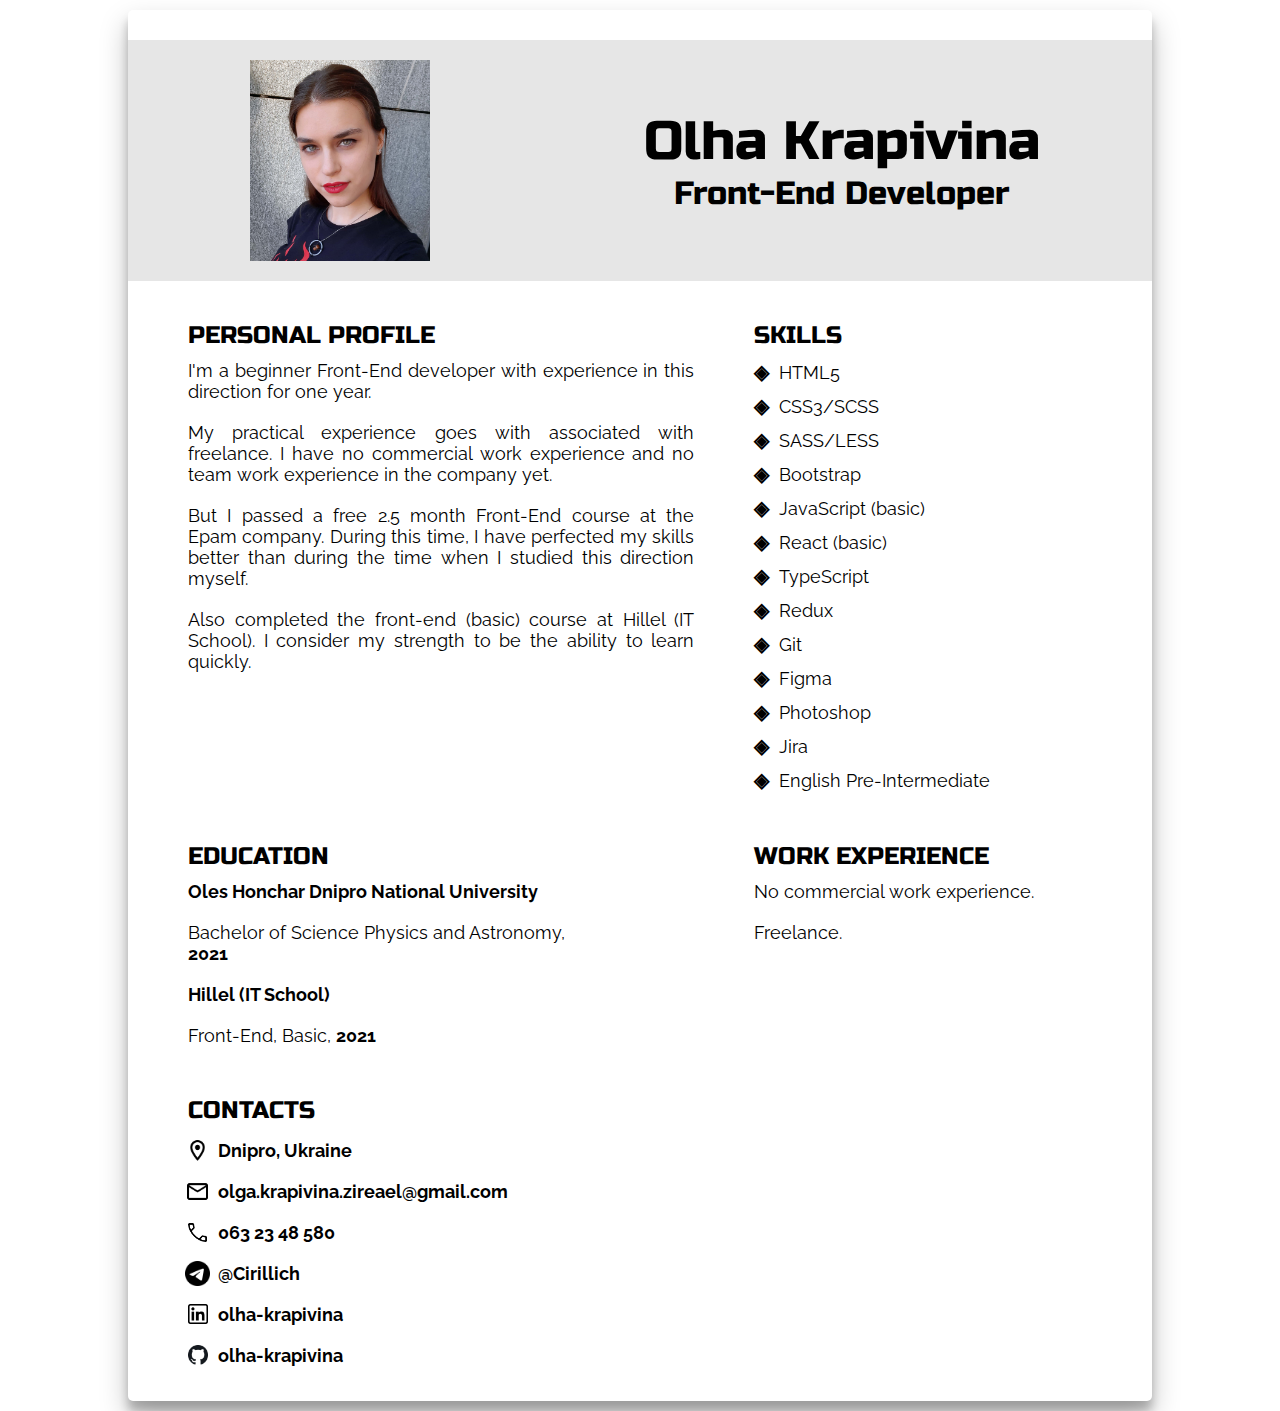
<file: index.html>
<!DOCTYPE html>
<html lang="en">
  <head>
    <meta charset="UTF-8" />
    <meta http-equiv="X-UA-Compatible" content="IE=edge" />
    <meta name="viewport" content="width=device-width, initial-scale=1.0" />
    <script src="./jquery-3.6.0.min.js"></script>
    <link rel="preconnect" href="https://fonts.googleapis.com" />
    <link rel="preconnect" href="https://fonts.gstatic.com" crossorigin />
    <link
      href="https://fonts.googleapis.com/css2?family=Raleway:wght@400;500;700&family=Russo+One&display=swap"
      rel="stylesheet"
    />
    <link rel="stylesheet" href="./css/style.css" />
    <title>CV React</title>
  </head>
  <body>
    <div class="wrapper">
      <div class="_container">
        <header class="header">
          <div class="header__banner">
            <img src="./img/avatar.jpg" alt="me" />
          </div>
          <div class="header__title">
            <h1>Olha Krapivina</h1>
            <h2>Front-End Developer</h2>
          </div>
        </header>

        <main class="main">
          <div class="main__box">
            <div class="main-content">
              <h3>PERSONAL PROFILE</h3>
              <p>
                I'm a beginner Front-End developer with experience in this
                direction for one year.
              </p>
              <p>
                My practical experience goes with associated with freelance. I
                have no commercial work experience and no team work experience
                in the company yet.
              </p>
              <p>
                But I passed a free 2.5 month Front-End course at the Epam
                company. During this time, I have perfected my skills better
                than during the time when I studied this direction myself.
              </p>
              <p>
                Also completed the front-end (basic) course at Hillel (IT
                School). I consider my strength to be the ability to learn
                quickly.
              </p>
            </div>

            <div class="main-content">
              <h3>SKILLS</h3>
              <ul class="main__list-skills">
                <li class="main__item-skill">HTML5</li>
                <li class="main__item-skill">CSS3/SCSS</li>
                <li class="main__item-skill">SASS/LESS</li>
                <li class="main__item-skill">Bootstrap</li>
                <li class="main__item-skill">JavaScript (basic)</li>
                <li class="main__item-skill">React (basic)</li>
                <li class="main__item-skill">TypeScript</li>
                <li class="main__item-skill">Redux</li>
                <li class="main__item-skill">Git</li>
                <li class="main__item-skill">Figma</li>
                <li class="main__item-skill">Photoshop</li>
                <li class="main__item-skill">Jira</li>
                <li class="main__item-skill">English Pre-Intermediate</li>
              </ul>
            </div>

            <div class="main-content">
              <h3>EDUCATION</h3>
              <p class="education-place">
                Oles Honchar Dnipro National University
              </p>
              <p>
                Bachelor of Science Physics and Astronomy,<br /><span
                  >2021</span
                >
              </p>

              <p class="education-place">Hillel (IT School)</p>
              <p>Front-End, Basic, <span>2021</span></p>
            </div>

            <div class="main-content">
              <h3>WORK EXPERIENCE</h3>
              <p>No commercial work experience.</p>
              <p>Freelance.</p>
            </div>

            <div class="main-content">
              <div class="main-content__desktop">
                <h3>CONTACTS</h3>
                <ul class="main__list-contacts">
                  <li class="main__item-contact">
                    <a
                      class="main__link-contact main__link-contact__location"
                      target="_blank"
                      href="https://goo.gl/maps/7BpuAQTQmQJK5Esf9"
                      ><span>Dnipro, Ukraine</span></a
                    >
                  </li>

                  <li class="main__item-contact">
                    <a
                      class="main__link-contact main__link-contact__email"
                      target="_blank"
                      href="mailto:olga.krapivina.zireael@gmail.com"
                      ><span>olga.krapivina.zireael@gmail.com</span></a
                    >
                  </li>

                  <li class="main__item-contact">
                    <a
                      class="main__link-contact main__link-contact__phone-number"
                      target="_blank"
                      href="tel:+380632348580"
                      ><span>063 23 48 580</span></a
                    >
                  </li>

                  <li class="main__item-contact">
                    <a
                      class="main__link-contact main__link-contact__telegram"
                      target="_blank"
                      href="https://telegram.me/Cirillich"
                      ><span>&#x40;Cirillich</span></a
                    >
                  </li>

                  <li class="main__item-contact">
                    <a
                      class="main__link-contact main__link-contact__linkedin"
                      target="_blank"
                      href="https://www.linkedin.com/in/olha-krapivina/"
                      ><span>olha-krapivina</span></a
                    >
                  </li>

                  <li class="main__item-contact">
                    <a
                      class="main__link-contact main__link-contact__github"
                      target="_blank"
                      href="https://github.com/olha-krapivina"
                      ><span>olha-krapivina</span></a
                    >
                  </li>
                </ul>
              </div>

              <div class="main-content__modile">
                <h3 class="h-contacts">CONTACTS</h3>
                <div>
                  <ul class="submenu__list-contacts">
                    <li class="submenu__item-contact">
                      <a
                        class="submenu__link-contact submenu__link-contact__location"
                        target="_blank"
                        href="https://goo.gl/maps/7BpuAQTQmQJK5Esf9"
                      ></a>
                    </li>
                    <li class="submenu__item-contact">
                      <a
                        class="submenu__link-contact submenu__link-contact__email"
                        target="_blank"
                        href="mailto:olga.krapivina.zireael@gmail.com"
                      ></a>
                    </li>
                    <li class="submenu__item-contact">
                      <a
                        class="submenu__link-contact submenu__link-contact__phone-number"
                        target="_blank"
                        href="tel:+380632348580"
                      ></a>
                    </li>
                    <li class="submenu__item-contact">
                      <a
                        class="submenu__link-contact submenu__link-contact__telegram"
                        target="_blank"
                        href="https://telegram.me/Cirillich"
                      ></a>
                    </li>
                    <li class="submenu__item-contact">
                      <a
                        class="submenu__link-contact submenu__link-contact__linkedin"
                        target="_blank"
                        href="https://www.linkedin.com/in/olha-krapivina/"
                      ></a>
                    </li>
                    <li class="submenu__item-contact">
                      <a
                        class="submenu__link-contact submenu__link-contact__github"
                        target="_blank"
                        href="https://github.com/olha-krapivina"
                      ></a>
                    </li>
                  </ul>
                </div>
              </div>
            </div>
          </div>
        </main>
      </div>
    </div>
  </body>
</html>
</file>
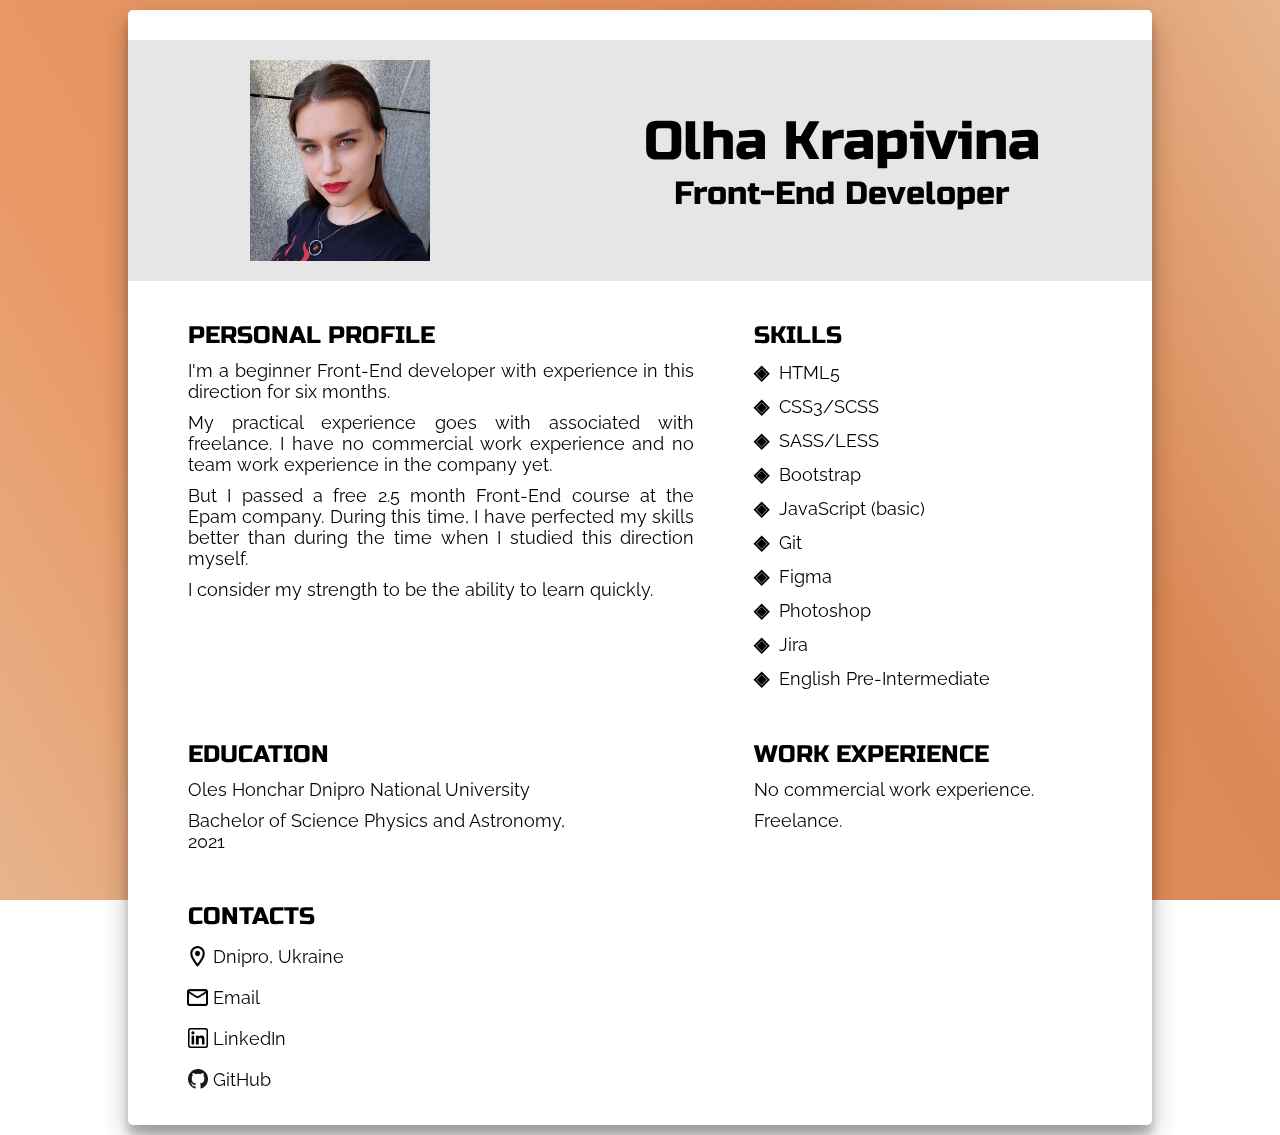
<file: My_CV/index.html>
<!DOCTYPE html>
<html lang="en">
<head>
    <meta charset="UTF-8">
    <meta http-equiv="X-UA-Compatible" content="IE=edge">
    <meta name="viewport" content="width=device-width, initial-scale=1.0">
    <script src="./jquery-3.6.0.min.js"></script>
    <link rel="preconnect" href="https://fonts.googleapis.com">
    <link rel="preconnect" href="https://fonts.gstatic.com" crossorigin>
    <link href="https://fonts.googleapis.com/css2?family=Raleway:wght@400;500;700&family=Russo+One&display=swap" rel="stylesheet">
    <link rel="stylesheet" href="./css/style.css">
    <title>CV</title>
</head>
<body>
    <div class="bg-wrapper">
        <div class="bg-grad one active"></div>
        <div class="bg-grad two"></div>
        <div class="bg-grad three"></div>
        <div class="bg-grad four"></div>
        <div class="bg-grad five"></div>
        <div class="bg-grad six"></div>
    </div>

    <script type="text/javascript">
        $(function(){
        let transTime = 5000;
        let numBgColors = $('.bg-grad').length;
        let bgtrans = setInterval(function(){
        if($('.bg-grad.active').index() == ($('.bg-grad').length-1)){
        $('.bg-grad.active').removeClass('active');
        $('.bg-grad').eq(0).addClass('active');
        }else{
        var curIndex = $('.bg-grad.active').index();
        $('.bg-grad.active').removeClass('active');
        $('.bg-grad').eq(curIndex+1).addClass('active');
        }
        },transTime);
        });
    </script>

    <div class="wrapper">
        <div class="_container">
            <header class="header">
                <div class="header__banner">
                    <img src="./img/avatar.jpg" alt="me">
                </div>
                <div class="header__title">
                    <h1>Olha Krapivina</h1>
                    <h2>Front-End Developer</h2>
                </div>
            </header>

            <main class="main">
                <div class="main__box">
                    <div class="main-content">
                        <h3>PERSONAL PROFILE</h3>
                        <p>I'm a beginner Front-End developer with experience in this direction for six months.</p>
                        <p>My practical experience goes with associated with freelance. I have no commercial work experience and no team work experience in the company yet.</p>
                        <p>But I passed a free 2.5 month Front-End course at the Epam company. During this time, I have perfected my skills better than during the time when I studied this direction myself.</p>
                        <p>I consider my strength to be the ability to learn quickly.</p>
                    </div>

                    <div class="main-content">
                        <h3>SKILLS</h3>
                        <ul class="main__list-skills">
                            <li class="main__item-skill">HTML5</li>
                            <li class="main__item-skill">CSS3/SCSS</li>
                            <li class="main__item-skill">SASS/LESS</li>
                            <li class="main__item-skill">Bootstrap</li>
                            <li class="main__item-skill">JavaScript (basic)</li>
                            <li class="main__item-skill">Git</li>
                            <li class="main__item-skill">Figma</li>
                            <li class="main__item-skill">Photoshop</li>
                            <li class="main__item-skill">Jira</li>
                            <li class="main__item-skill">English Pre-Intermediate</li>
                        </ul>
                    </div>

                    <div class="main-content">
                        <h3>EDUCATION</h3>
                        <p>Oles Honchar Dnipro National University</p>
                        <p>Bachelor of Science Physics and Astronomy,<br>2021</p>
                    </div>

                    <div class="main-content">
                        <h3>WORK EXPERIENCE</h3>
                        <p>No commercial work experience.</p>
                        <p>Freelance.</p>
                    </div>

                    <div class="main-content">
                        <div class="main-content__desktop">
                            <h3>CONTACTS</h3>
                            <ul class="main__list-contacts">
                                <li class="main__item-contact">
                                    <a class="main__link-contact main__link-contact__location" target="_blank" href="#">Dnipro, Ukraine</a>
                                </li>
                                <li class="main__item-contact">
                                    <a class="main__link-contact main__link-contact__email" target="_blank" href="mailto:olga.krapivina.zireael@gmail.com">Email</a>
                                </li>
                                <li class="main__item-contact">
                                    <a class="main__link-contact main__link-contact__linkedin" target="_blank" href="https://www.linkedin.com/in/olha-krapivina/">LinkedIn</a>
                                </li>
                                <li class="main__item-contact">
                                    <a class="main__link-contact main__link-contact__github" target="_blank" href="https://github.com/olha-krapivina">GitHub</a>
                                </li>
                            </ul>
                        </div>


                        <div class="main-content__modile">
                            <h3 class="h-contacts">CONTACTS</h3>
                            <div class="submenu">
                                <ul class="submenu__list-contacts">
                                    <li class="submenu__item-contact">
                                        <a class="submenu__link-contact submenu__link-contact__location" target="_blank" href="#"></a>
                                    </li>
                                    <li class="submenu__item-contact">
                                        <a class="submenu__link-contact submenu__link-contact__email" target="_blank" href="mailto:olga.krapivina.zireael@gmail.com"></a>
                                    </li>
                                    <li class="submenu__item-contact">
                                        <a class="submenu__link-contact submenu__link-contact__linkedin" target="_blank" href="https://www.linkedin.com/in/olha-krapivina/"></a>
                                    </li>
                                    <li class="submenu__item-contact">
                                        <a class="submenu__link-contact submenu__link-contact__github" target="_blank" href="https://github.com/olha-krapivina"></a>
                                    </li>
                                </ul>
                            </div>

                            <script>
                                let flag = false;
                                $('.h-contacts').click(function () {
                                    if(!flag) {
                                        $('.submenu').slideDown();
                                    } else {
                                        $('.submenu').slideUp();
                                    }
                                    flag = !flag;
                                });
                            </script>
                        </div>
                    </div>
                </div>
            </main>
        </div>
    </div>
</body>
</html>
</file>
<file: css/style.css>
@charset "UTF-8";
*, html, body {
  margin: 0;
  padding: 0;
  box-sizing: border-box;
  list-style: none;
  font-family: "Raleway";
  font-weight: 400;
  font-size: 18px;
}

a {
  text-decoration: none;
  color: #000;
}

.wrapper {
  min-width: 100%;
  padding: 10px;
}

._container {
  max-width: 1024px;
  margin: 0 auto;
  box-shadow: 0 14px 28px rgba(0, 0, 0, 0.25), 0 10px 10px rgba(0, 0, 0, 0.22);
  border-radius: 5px;
  background: #fff;
  padding: 30px 0;
}

.header {
  display: flex;
  justify-content: space-around;
  background: #E6E6E6;
  margin-bottom: 40px;
  padding: 10px;
  box-sizing: content-box;
}
@media screen and (max-width: 600px) {
  .header {
    margin-bottom: 15px;
  }
}
.header .header__banner {
  width: 180px;
  padding: 10px;
  box-sizing: content-box;
}
@media screen and (max-width: 600px) {
  .header .header__banner {
    width: 120px;
  }
}
.header .header__banner img {
  width: 100%;
  vertical-align: top;
}
.header .header__title {
  text-align: center;
  align-self: center;
}
.header .header__title h1 {
  font-size: 54px;
  font-family: "Russo One";
}
@media screen and (max-width: 600px) {
  .header .header__title h1 {
    font-size: 44px;
  }
}
@media screen and (max-width: 450px) {
  .header .header__title h1 {
    font-size: 24px;
    line-height: 24px;
  }
}
.header .header__title h2 {
  font-size: 32px;
  font-family: "Russo One";
}
@media screen and (max-width: 600px) {
  .header .header__title h2 {
    font-size: 24px;
  }
}
@media screen and (max-width: 450px) {
  .header .header__title h2 {
    font-size: 16px;
  }
}

.main {
  padding: 0 60px;
}
@media screen and (max-width: 600px) {
  .main {
    padding: 0 30px;
  }
}
@media screen and (max-width: 320px) {
  .main {
    padding: 0 15px;
  }
}

.main__box {
  display: grid;
  grid-template-columns: 1.5fr 1fr;
  grid-auto-rows: minmax(0px, auto);
  -moz-column-gap: 60px;
       column-gap: 60px;
  row-gap: 50px;
}
@media screen and (max-width: 600px) {
  .main__box {
    grid-template-columns: 1fr;
    row-gap: 20px;
  }
}
@media screen and (max-width: 320px) {
  .main__box {
    grid-template-columns: 1fr;
    row-gap: 15px;
  }
}
.main__box .main-content h3 {
  font-size: 24px;
  font-family: "Russo One";
  margin-bottom: 10px;
}
@media screen and (max-width: 320px) {
  .main__box .main-content h3 {
    font-size: 20px;
  }
}
.main__box .main-content p {
  text-align: justify;
}
.main__box .main-content p:not(:last-child) {
  margin-bottom: 20px;
}
@media screen and (max-width: 320px) {
  .main__box .main-content p {
    font-size: 16px;
  }
}
.main__box .main-content p span {
  font-weight: bold;
}
.main__box .main-content .education-place {
  font-weight: bold;
  margin-bottom: 10px;
}

@media screen and (max-width: 320px) {
  .main__list-skills .main__item-skill {
    font-size: 16px;
  }
}
.main__list-skills .main__item-skill:not(:last-child) {
  margin-bottom: 10px;
}
.main__list-skills .main__item-skill::before {
  content: "◈";
  font-size: 20px;
  font-weight: 700;
  margin-right: 10px;
}

.main__list-contacts .main__item-contact:not(:last-child) {
  margin-bottom: 10px;
}
.main__list-contacts .main__item-contact .main__link-contact {
  position: relative;
  display: inline-block;
  padding: 5px 0px 5px 25px;
  transition: 1s;
}
.main__list-contacts .main__item-contact .main__link-contact span {
  font-weight: bold;
  padding-left: 5px;
}
@media screen and (max-width: 320px) {
  .main__list-contacts .main__item-contact .main__link-contact {
    font-size: 16px;
  }
}
.main__list-contacts .main__item-contact .main__link-contact:hover {
  color: rgb(52, 140, 143);
}
.main__list-contacts .main__item-contact .main__link-contact__location::before {
  position: absolute;
  content: "";
  left: -3px;
  top: 3px;
  background-image: url("../img/icons/outline_location_on_black_36dp.png");
  background-size: 25px;
  width: 25px;
  height: 25px;
}
.main__list-contacts .main__item-contact .main__link-contact__email::before {
  position: absolute;
  content: "";
  left: -3px;
  top: 3px;
  background-image: url("../img/icons/outline_email_black_36dp.png");
  background-size: 25px;
  width: 25px;
  height: 25px;
}
.main__list-contacts .main__item-contact .main__link-contact__phone-number::before {
  position: absolute;
  content: "";
  left: -3px;
  top: 3px;
  background-image: url("../img/icons/icon-phone-number.png");
  background-size: 25px;
  width: 25px;
  height: 25px;
}
.main__list-contacts .main__item-contact .main__link-contact__telegram::before {
  position: absolute;
  content: "";
  left: -3px;
  top: 3px;
  background-image: url("../img/icons/icon-telegram.png");
  background-size: 25px;
  width: 25px;
  height: 25px;
}
.main__list-contacts .main__item-contact .main__link-contact__linkedin::before {
  position: absolute;
  content: "";
  left: 0;
  background-image: url("../img/icons/icon-linkedin.png");
  background-size: 20px;
  width: 20px;
  height: 20px;
}
.main__list-contacts .main__item-contact .main__link-contact__github::before {
  position: absolute;
  content: "";
  left: 0;
  background-image: url("../img/icons/icon-github.png");
  background-size: 20px;
  width: 20px;
  height: 20px;
}

.submenu__list-contacts {
  display: flex;
}
.submenu__list-contacts .submenu__item-contact:not(:last-child) {
  margin-right: 15px;
}
.submenu__list-contacts .submenu__link-contact {
  display: inline-block;
  width: 45px;
  height: 45px;
  border-radius: 50%;
  transition: 1s;
}
.submenu__list-contacts .submenu__link-contact:focus {
  border: none;
}
.submenu__list-contacts .submenu__link-contact:hover {
  background-color: #b6aaaa;
}
.submenu__list-contacts .submenu__link-contact__location {
  background: url(../img/icons/outline_location_on_black_36dp.png) no-repeat center;
  background-size: 35px;
  background-color: rgb(120, 204, 207);
  width: 45px;
  height: 45px;
}
.submenu__list-contacts .submenu__link-contact__email {
  background: url(../img/icons/outline_email_black_36dp.png) no-repeat center;
  background-size: 30px;
  background-color: rgb(120, 204, 207);
  width: 45px;
  height: 45px;
}
.submenu__list-contacts .submenu__link-contact__phone-number {
  background: url(../img/icons/icon-phone-number.png) no-repeat center;
  background-size: 30px;
  background-color: rgb(120, 204, 207);
  width: 45px;
  height: 45px;
}
.submenu__list-contacts .submenu__link-contact__telegram {
  background: url(../img/icons/icon-telegram.png) no-repeat center;
  background-size: 30px;
  background-color: rgb(120, 204, 207);
  width: 45px;
  height: 45px;
}
.submenu__list-contacts .submenu__link-contact__linkedin {
  background: url(../img/icons/icon-linkedin.png) no-repeat center;
  background-size: 25px;
  background-color: rgb(120, 204, 207);
  width: 45px;
  height: 45px;
}
.submenu__list-contacts .submenu__link-contact__github {
  background: url(../img/icons/icon-github.png) no-repeat center;
  background-size: 30px;
  background-color: rgb(120, 204, 207);
  width: 45px;
  height: 45px;
}

@media screen and (max-width: 500px) {
  .main-content__desktop {
    display: none;
  }
}

.main-content__modile {
  display: none;
}
@media screen and (max-width: 500px) {
  .main-content__modile {
    display: block;
  }
}
.main-content__modile .h-contacts {
  cursor: pointer;
  transition: 1s;
}
@media screen and (max-width: 500px) {
  .main-content__modile .h-contacts {
    display: block;
  }
}
.main-content__modile .h-contacts:hover {
  color: rgb(120, 204, 207);
}/*# sourceMappingURL=style.css.map */
</file>
<file: My_CV/css/style.css>
*, html, body {
  margin: 0;
  padding: 0;
  -webkit-box-sizing: border-box;
          box-sizing: border-box;
  list-style: none;
  font-family: 'Raleway';
  font-weight: 400;
  font-size: 18px;
}

a {
  text-decoration: none;
  color: #000;
}

.bg-grad {
  position: fixed;
  z-index: -1;
  top: 0;
  left: 0;
  width: 100%;
  height: 100%;
  opacity: 0;
  -webkit-transition: opacity 8s linear;
  transition: opacity 8s linear;
  background: #e6b48b;
}

.bg-grad.active {
  opacity: 1;
}

.bg-grad.one {
  background: #e6b48b;
  background: linear-gradient(60deg, #e6b48b 0%, #e99866 24%, #db8956 74%, #e6b48b 100%);
}

.bg-grad.two {
  background: #d46680;
  background: linear-gradient(60deg, #d46680 0%, #da4e63 24%, #c94978 74%, #d46680 100%);
}

.bg-grad.three {
  background: #ba70dd;
  background: linear-gradient(60deg, #ba70dd 0%, #9766bd 24%, #a96db3 74%, #ba70dd 100%);
}

.bg-grad.four {
  background: #71a4db;
  background: linear-gradient(60deg, #71a4db 0%, #7da0ca 24%, #5f90a8 74%, #71a4db 100%);
}

.bg-grad.five {
  background: #69ca91;
  background: linear-gradient(60deg, #69ca91 0%, #7cc28f 24%, #6ac490 74%, #69ca91 100%);
}

.bg-grad.six {
  background: #ddc376;
  background: linear-gradient(60deg, #ddc376 0%, #c49e5c 24%, #cabc63 74%, #ddc376 100%);
}

.wrapper {
  min-width: 100%;
  padding: 10px;
}

._container {
  max-width: 1024px;
  margin: 0 auto;
  -webkit-box-shadow: 0 14px 28px rgba(0, 0, 0, 0.25), 0 10px 10px rgba(0, 0, 0, 0.22);
          box-shadow: 0 14px 28px rgba(0, 0, 0, 0.25), 0 10px 10px rgba(0, 0, 0, 0.22);
  border-radius: 5px;
  background: #fff;
  padding: 30px 0;
}

.header {
  display: -webkit-box;
  display: -ms-flexbox;
  display: flex;
  -ms-flex-pack: distribute;
      justify-content: space-around;
  background: #E6E6E6;
  margin-bottom: 40px;
  padding: 10px;
  -webkit-box-sizing: content-box;
          box-sizing: content-box;
}

@media screen and (max-width: 600px) {
  .header {
    margin-bottom: 15px;
  }
}

.header .header__banner {
  width: 180px;
  padding: 10px;
  -webkit-box-sizing: content-box;
          box-sizing: content-box;
}

@media screen and (max-width: 600px) {
  .header .header__banner {
    width: 120px;
  }
}

.header .header__banner img {
  width: 100%;
  vertical-align: top;
}

.header .header__title {
  text-align: center;
  -ms-flex-item-align: center;
      -ms-grid-row-align: center;
      align-self: center;
}

.header .header__title h1 {
  font-size: 54px;
  font-family: 'Russo One';
}

@media screen and (max-width: 600px) {
  .header .header__title h1 {
    font-size: 44px;
  }
}

@media screen and (max-width: 450px) {
  .header .header__title h1 {
    font-size: 24px;
    line-height: 24px;
  }
}

.header .header__title h2 {
  font-size: 32px;
  font-family: 'Russo One';
}

@media screen and (max-width: 600px) {
  .header .header__title h2 {
    font-size: 24px;
  }
}

@media screen and (max-width: 450px) {
  .header .header__title h2 {
    font-size: 16px;
  }
}

.main {
  padding: 0 60px;
}

@media screen and (max-width: 600px) {
  .main {
    padding: 0 30px;
  }
}

@media screen and (max-width: 320px) {
  .main {
    padding: 0 15px;
  }
}

.main__box {
  display: -ms-grid;
  display: grid;
  -ms-grid-columns: 1.5fr 1fr;
      grid-template-columns: 1.5fr 1fr;
  grid-auto-rows: minmax(0px, auto);
  -webkit-column-gap: 60px;
          column-gap: 60px;
  row-gap: 50px;
}

@media screen and (max-width: 600px) {
  .main__box {
    -ms-grid-columns: 1fr;
        grid-template-columns: 1fr;
    row-gap: 20px;
  }
}

@media screen and (max-width: 320px) {
  .main__box {
    -ms-grid-columns: 1fr;
        grid-template-columns: 1fr;
    row-gap: 15px;
  }
}

.main__box .main-content h3 {
  font-size: 24px;
  font-family: 'Russo One';
  margin-bottom: 10px;
}

@media screen and (max-width: 320px) {
  .main__box .main-content h3 {
    font-size: 20px;
  }
}

.main__box .main-content p {
  text-align: justify;
}

.main__box .main-content p:not(:last-child) {
  margin-bottom: 10px;
}

@media screen and (max-width: 320px) {
  .main__box .main-content p {
    font-size: 16px;
  }
}

@media screen and (max-width: 320px) {
  .main__list-skills .main__item-skill {
    font-size: 16px;
  }
}

.main__list-skills .main__item-skill:not(:last-child) {
  margin-bottom: 10px;
}

.main__list-skills .main__item-skill::before {
  content: '\25C8';
  font-size: 20px;
  font-weight: 700;
  margin-right: 10px;
}

.main__list-contacts .main__item-contact:not(:last-child) {
  margin-bottom: 10px;
}

.main__list-contacts .main__item-contact .main__link-contact {
  position: relative;
  display: inline-block;
  padding: 5px 0px 5px 25px;
  -webkit-transition: 1s;
  transition: 1s;
}

@media screen and (max-width: 320px) {
  .main__list-contacts .main__item-contact .main__link-contact {
    font-size: 16px;
  }
}

.main__list-contacts .main__item-contact .main__link-contact:hover {
  color: #78cccf;
}

.main__list-contacts .main__item-contact .main__link-contact__location::before {
  position: absolute;
  content: '';
  left: -3px;
  top: 3px;
  background-image: url("../img/icons/outline_location_on_black_36dp.png");
  background-size: 25px;
  width: 25px;
  height: 25px;
}

.main__list-contacts .main__item-contact .main__link-contact__email::before {
  position: absolute;
  content: '';
  left: -3px;
  top: 3px;
  background-image: url("../img/icons/outline_email_black_36dp.png");
  background-size: 25px;
  width: 25px;
  height: 25px;
}

.main__list-contacts .main__item-contact .main__link-contact__linkedin::before {
  position: absolute;
  content: '';
  left: 0;
  background-image: url("../img/icons/icon-linkedin.png");
  background-size: 20px;
  width: 20px;
  height: 20px;
}

.main__list-contacts .main__item-contact .main__link-contact__github::before {
  position: absolute;
  content: '';
  left: 0;
  background-image: url("../img/icons/icon-github.png");
  background-size: 20px;
  width: 20px;
  height: 20px;
}

.submenu__list-contacts {
  display: -webkit-box;
  display: -ms-flexbox;
  display: flex;
}

.submenu__list-contacts .submenu__item-contact:not(:last-child) {
  margin-right: 15px;
}

.submenu__list-contacts .submenu__link-contact {
  display: inline-block;
  width: 45px;
  height: 45px;
  border-radius: 50%;
  -webkit-transition: 1s;
  transition: 1s;
}

.submenu__list-contacts .submenu__link-contact:focus {
  border: none;
}

.submenu__list-contacts .submenu__link-contact:hover {
  background-color: #b6aaaa;
}

.submenu__list-contacts .submenu__link-contact__location {
  background: url(../img/icons/outline_location_on_black_36dp.png) no-repeat center;
  background-size: 35px;
  background-color: #78cccf;
  width: 45px;
  height: 45px;
}

.submenu__list-contacts .submenu__link-contact__email {
  background: url(../img/icons/outline_email_black_36dp.png) no-repeat center;
  background-size: 30px;
  background-color: #78cccf;
  width: 45px;
  height: 45px;
}

.submenu__list-contacts .submenu__link-contact__linkedin {
  background: url(../img/icons/icon-linkedin.png) no-repeat center;
  background-size: 25px;
  background-color: #78cccf;
  width: 45px;
  height: 45px;
}

.submenu__list-contacts .submenu__link-contact__github {
  background: url(../img/icons/icon-github.png) no-repeat center;
  background-size: 30px;
  background-color: #78cccf;
  width: 45px;
  height: 45px;
}

@media screen and (max-width: 400px) {
  .main-content__desktop {
    display: none;
  }
}

.main-content__modile {
  display: none;
}

@media screen and (max-width: 400px) {
  .main-content__modile {
    display: block;
  }
}

.main-content__modile .h-contacts {
  cursor: pointer;
  -webkit-transition: 1s;
  transition: 1s;
}

@media screen and (max-width: 400px) {
  .main-content__modile .h-contacts {
    display: block;
  }
}

.main-content__modile .h-contacts:hover {
  color: #78cccf;
}

@media screen and (max-width: 400px) {
  .main-content__modile .submenu {
    display: none;
  }
}
/*# sourceMappingURL=style.css.map */
</file>
